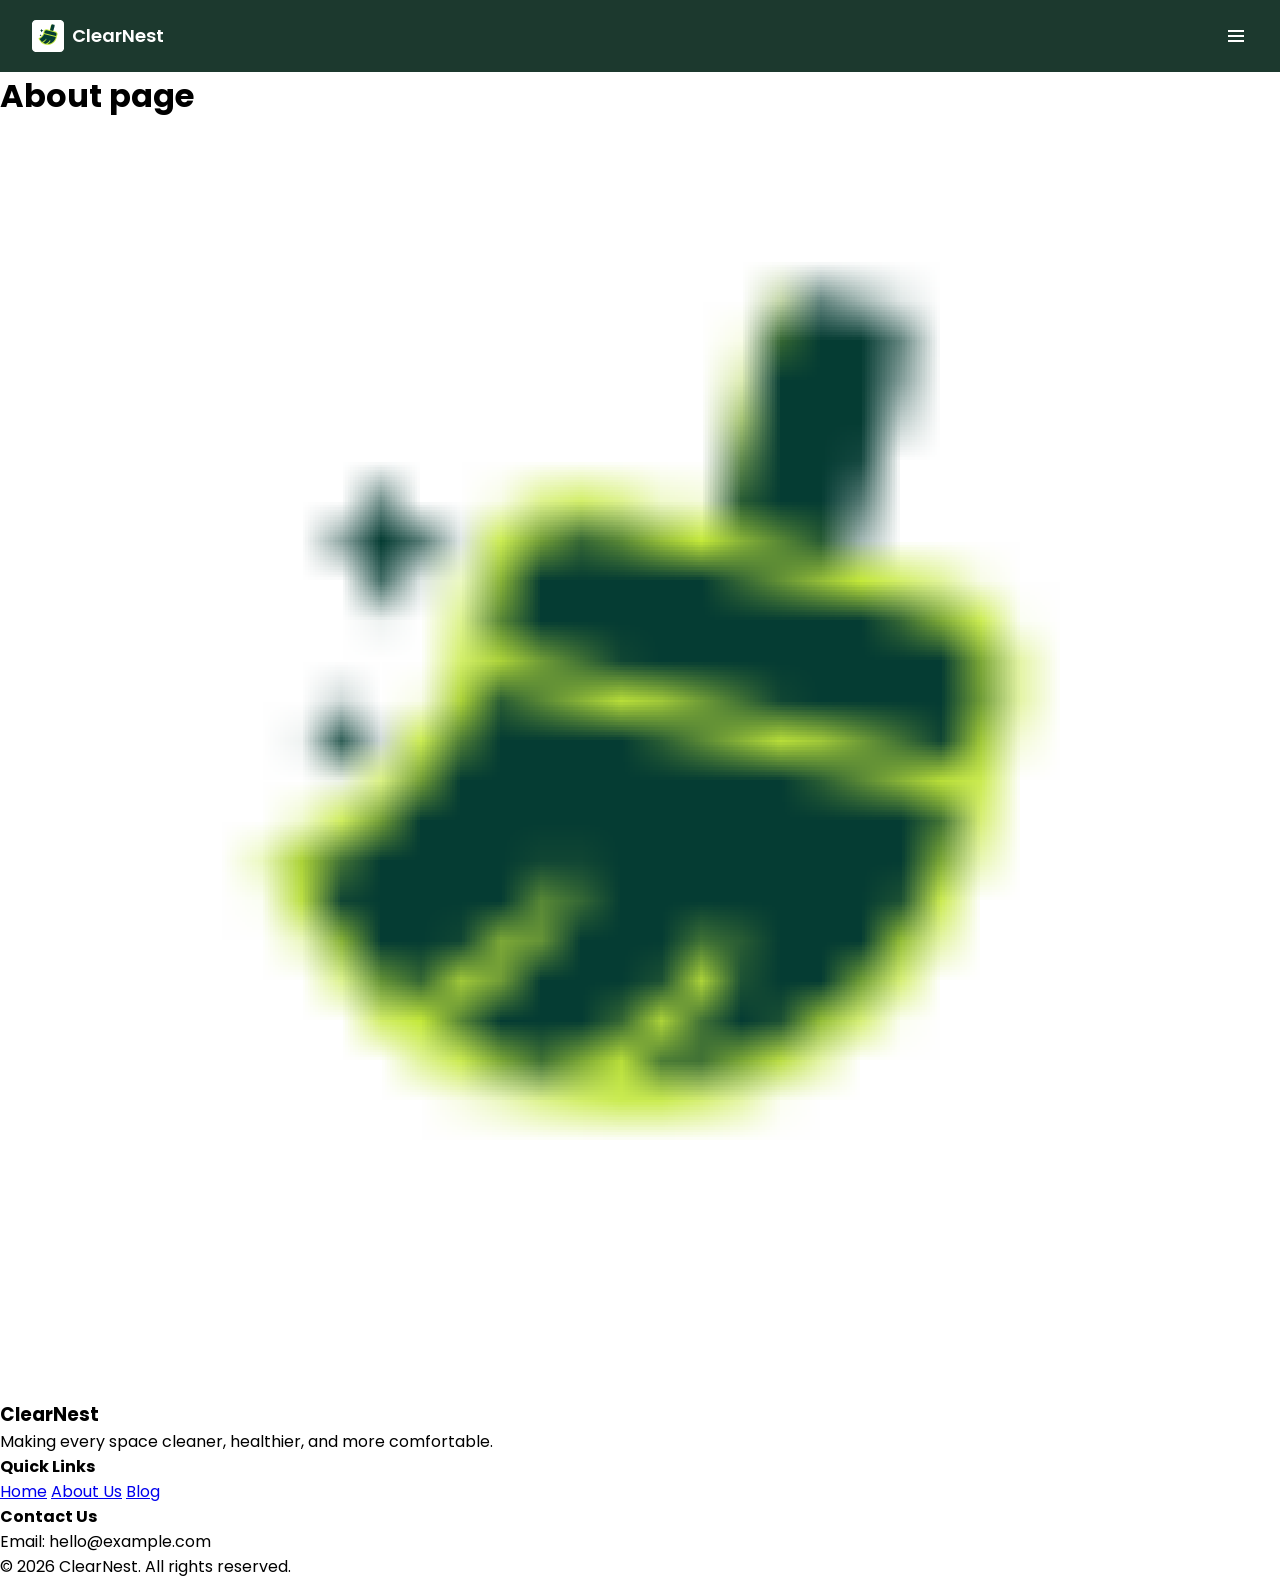
<file: about/index.html>
<!doctype html>
<html lang="en">
  <head>
    <meta charset="UTF-8" />
    <meta name="viewport" content="width=device-width, initial-scale=1.0" />
    <link rel="preconnect" href="https://fonts.googleapis.com" />
    <link rel="preconnect" href="https://fonts.gstatic.com" crossorigin />
    <link
      href="https://fonts.googleapis.com/css2?family=Inter:ital,opsz,wght@0,14..32,100..900;1,14..32,100..900&family=Poppins:ital,wght@0,100;0,200;0,300;0,400;0,500;0,600;0,700;0,800;0,900;1,100;1,200;1,300;1,400;1,500;1,600;1,700;1,800;1,900&display=swap"
      rel="stylesheet"
    />
    <link rel="stylesheet" href="/global.css" />
    <title>About | ClearNest</title>
  </head>
  <body>
    <header id="header-component"></header>
    <main>
      <h1>About page</h1>
    </main>
    <footer id="footer-component"></footer>
    <!-- script -->
    <script src="/scripts/component.js"></script>
  </body>
</html>
</file>
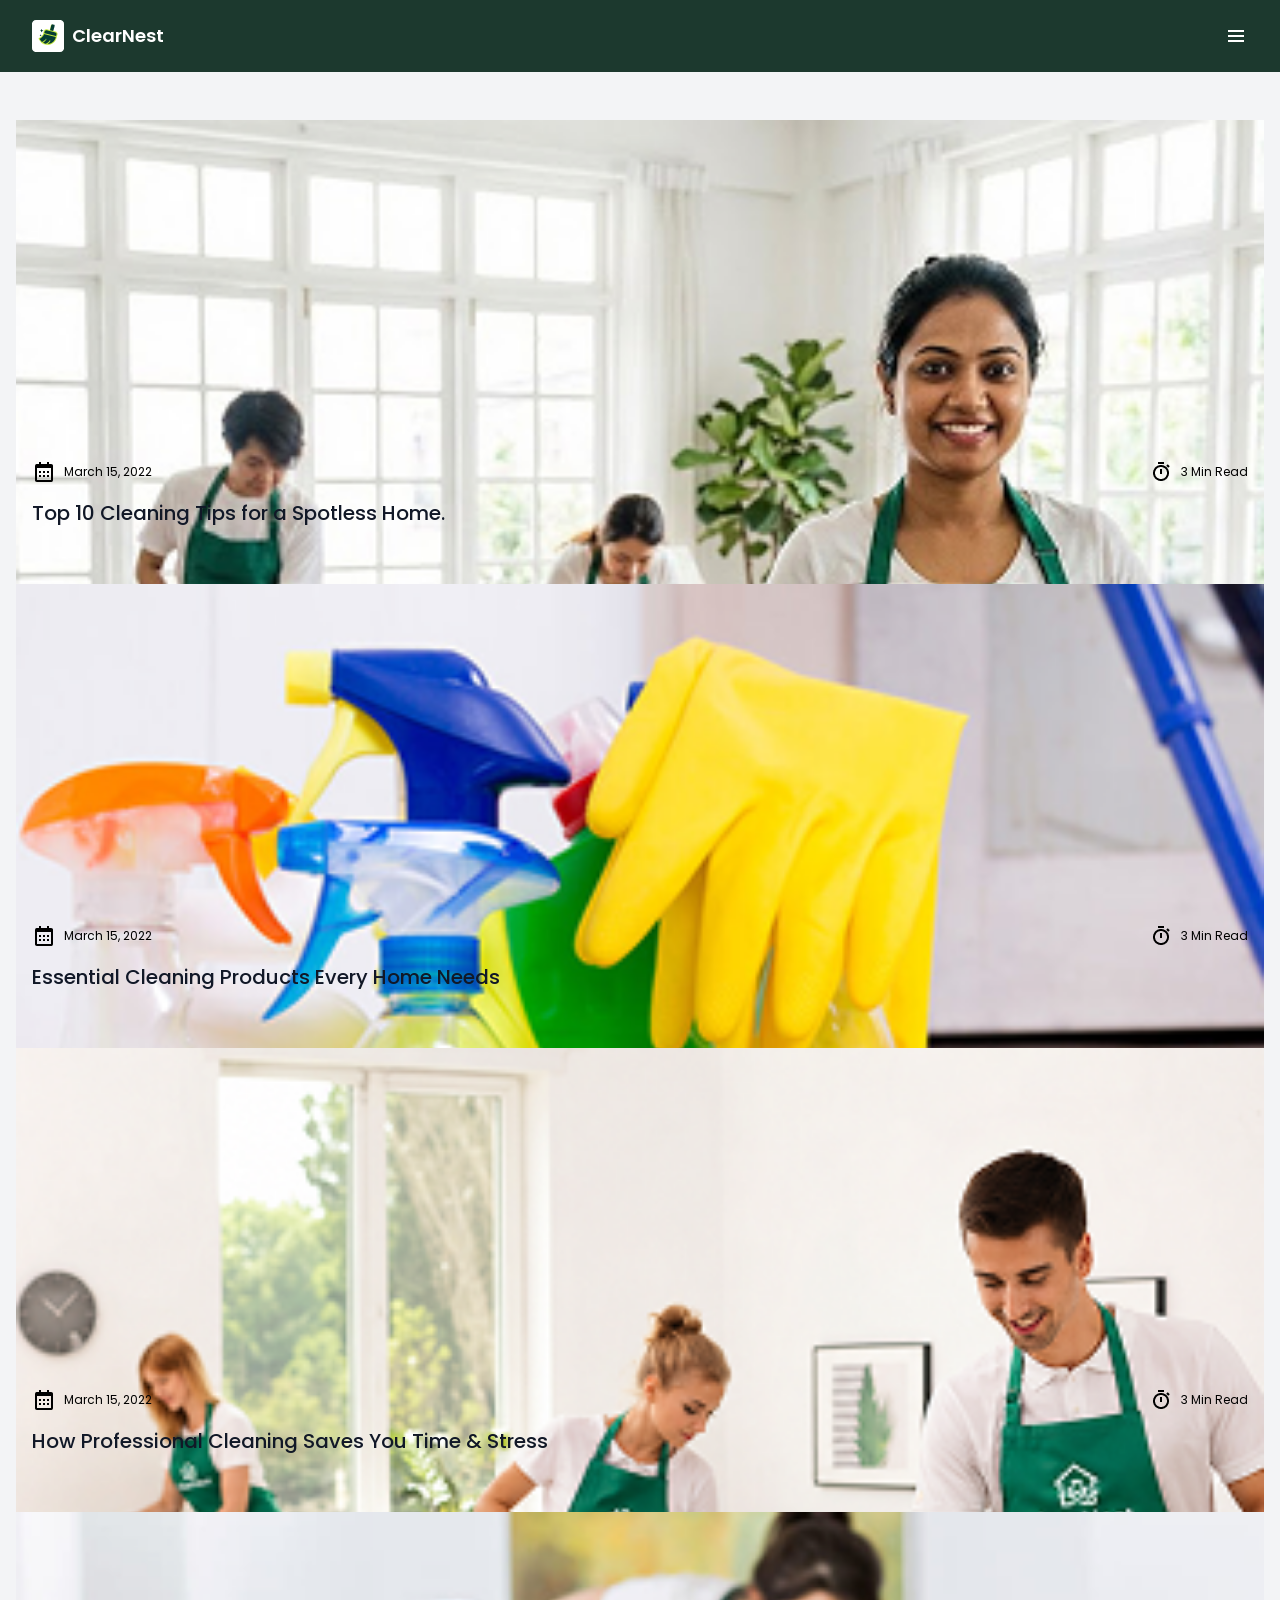
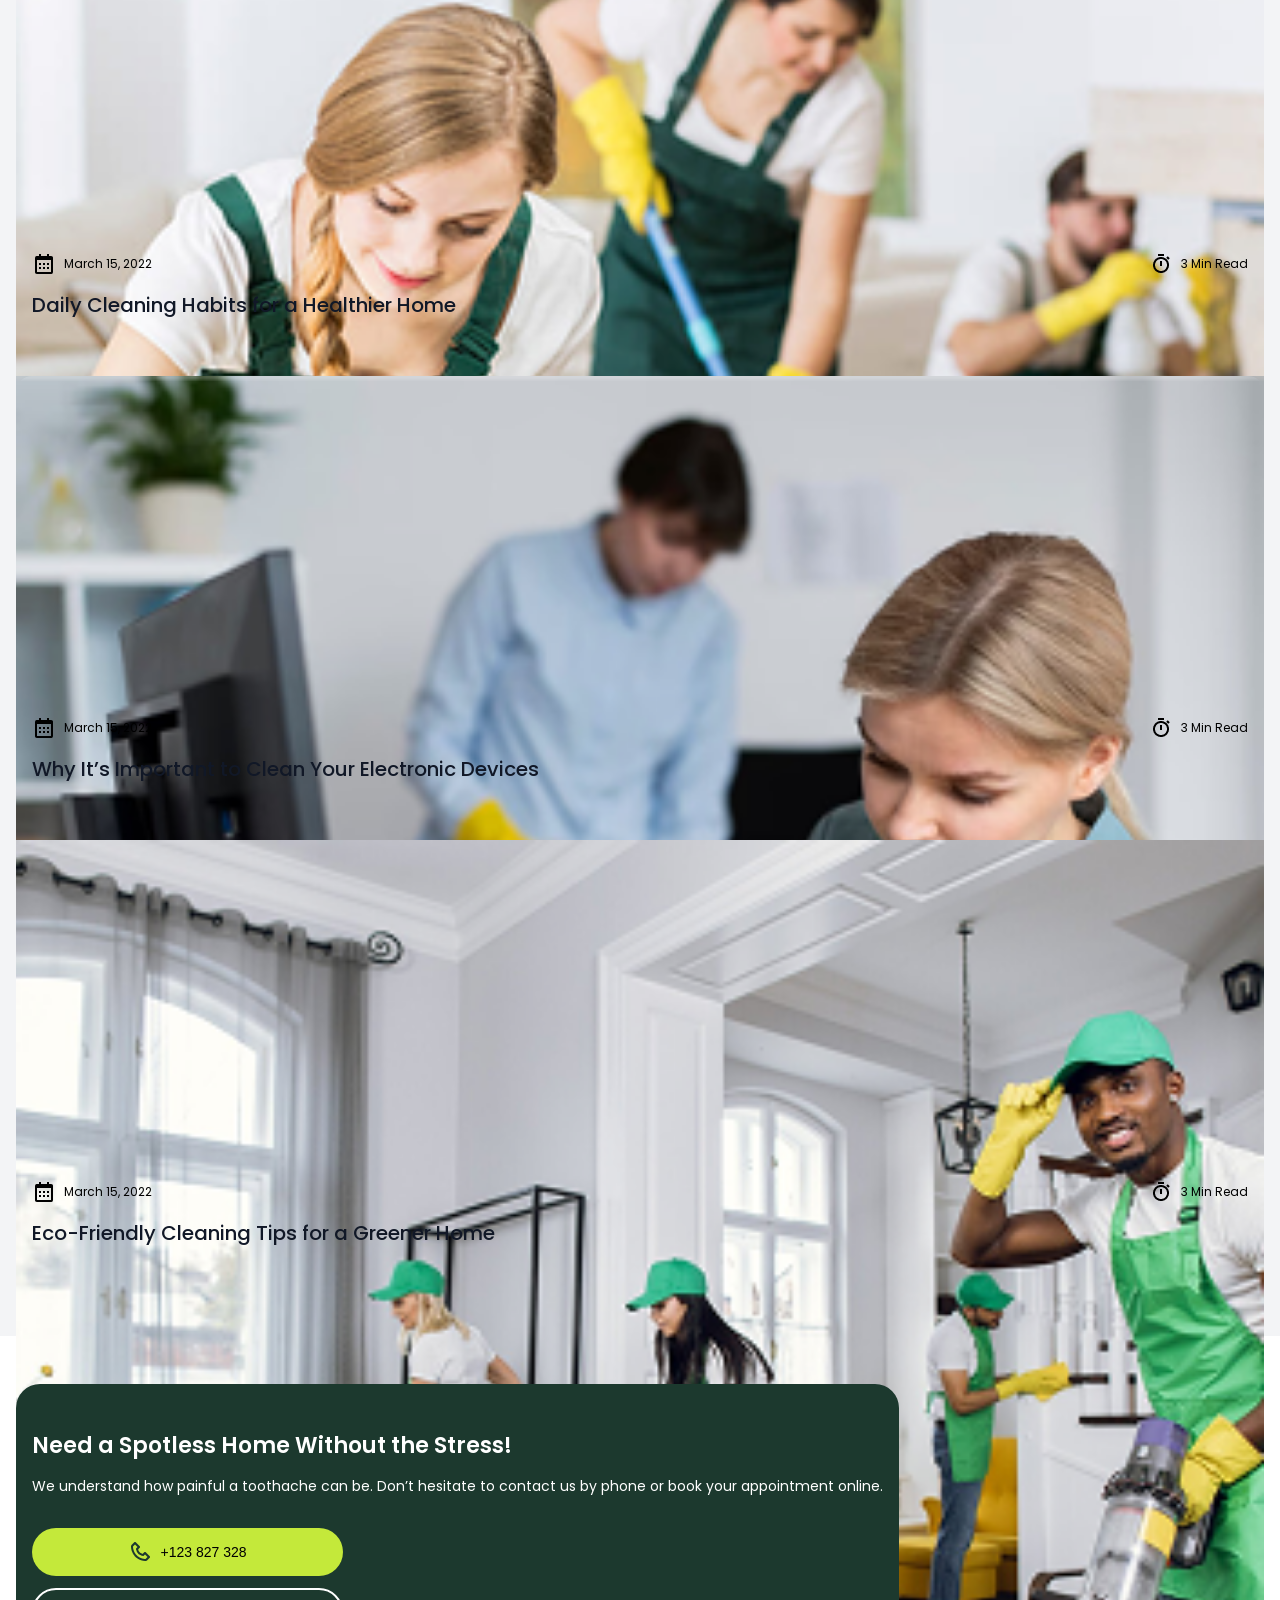
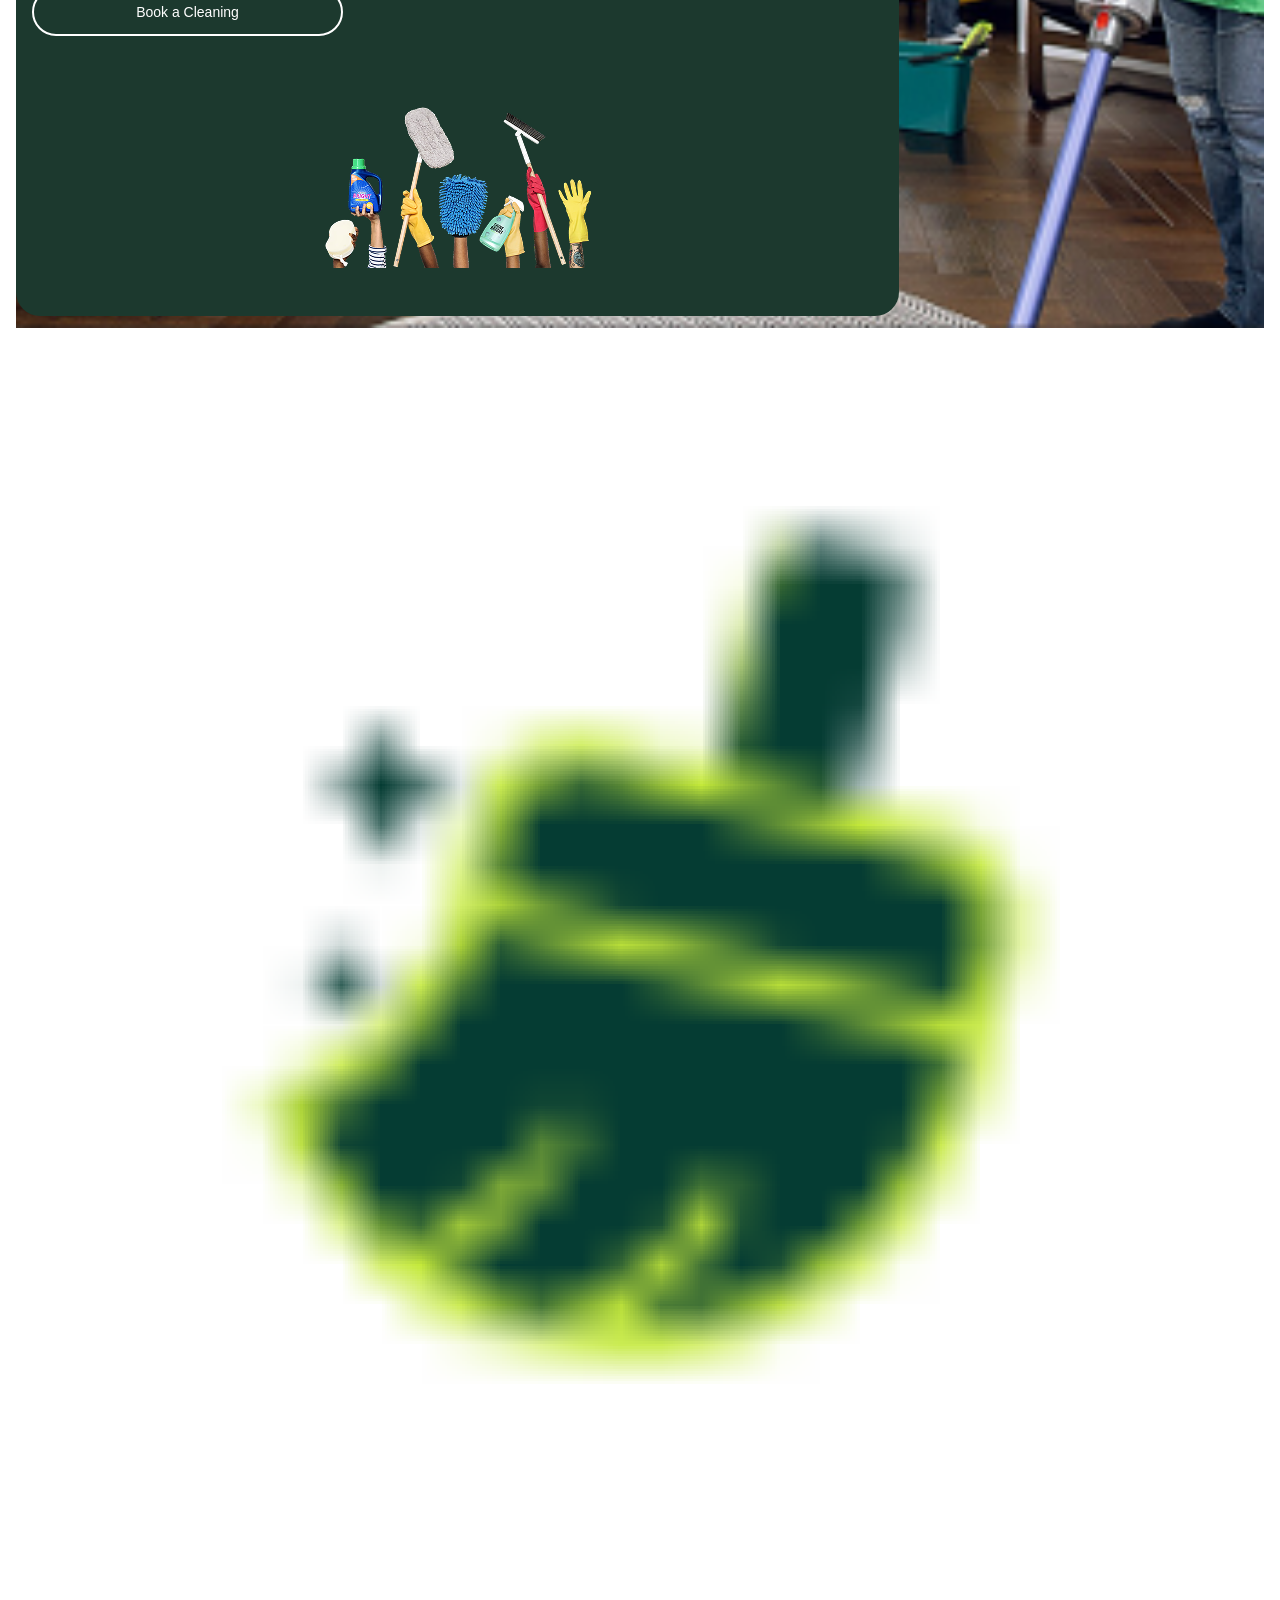
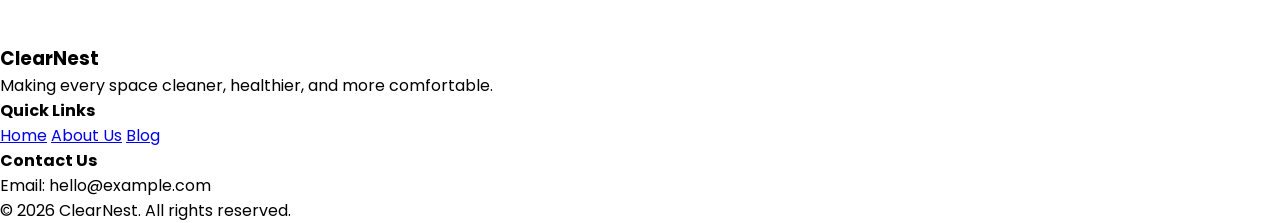
<file: blog/index.html>
<!doctype html>
<html lang="en">
  <head>
    <meta charset="UTF-8" />
    <meta name="viewport" content="width=device-width, initial-scale=1.0" />
    <link rel="preconnect" href="https://fonts.googleapis.com" />
    <link rel="preconnect" href="https://fonts.gstatic.com" crossorigin />
    <link
      href="https://fonts.googleapis.com/css2?family=Inter:ital,opsz,wght@0,14..32,100..900;1,14..32,100..900&family=Poppins:ital,wght@0,100;0,200;0,300;0,400;0,500;0,600;0,700;0,800;0,900;1,100;1,200;1,300;1,400;1,500;1,600;1,700;1,800;1,900&display=swap"
      rel="stylesheet"
    />
    <link rel="stylesheet" href="/global.css" />
    <link rel="stylesheet" href="./style.css" />
    <title>Blog | ClearNest</title>
  </head>
  <body>
    <header id="header-component"></header>
    <main>
      <section id="blog-page">
        <div class="blog-container">
          <div class="blog-post-card one">
            <div class="blog-post-image">
              <img src="/public/images/blog/image.png" alt="" />
            </div>
            <div class="blog-post-body">
              <div class="blog-post-up">
                <div class="post-up left">
                  <div class="post-up-image">
                    <img src="/public/icons/blog/bx-calendar.svg.png" alt="" />
                  </div>
                  <p>March 15, 2022</p>
                </div>
                <div class="post-up right">
                  <div class="post-up-image">
                    <img src="/public/icons/blog/bx-stopwatch.svg.png" />
                  </div>
                  <p>3 Min Read</p>
                </div>
              </div>
              <h5>Top 10 Cleaning Tips for a Spotless Home.</h5>
            </div>
          </div>
          <div class="blog-post-card one">
            <div class="blog-post-image">
              <img src="/public/images/blog/Rectangle 1.png" alt="" />
            </div>
            <div class="blog-post-body">
              <div class="blog-post-up">
                <div class="post-up left">
                  <div class="post-up-image">
                    <img src="/public/icons/blog/bx-calendar.svg.png" alt="" />
                  </div>
                  <p>March 15, 2022</p>
                </div>
                <div class="post-up right">
                  <div class="post-up-image">
                    <img src="/public/icons/blog/bx-stopwatch.svg.png" />
                  </div>
                  <p>3 Min Read</p>
                </div>
              </div>
              <h5>Essential Cleaning Products Every Home Needs</h5>
            </div>
          </div>
          <div class="blog-post-card one">
            <div class="blog-post-image">
              <img src="/public/images/blog/Rectangle 1 (1).png" alt="" />
            </div>
            <div class="blog-post-body">
              <div class="blog-post-up">
                <div class="post-up left">
                  <div class="post-up-image">
                    <img src="/public/icons/blog/bx-calendar.svg.png" alt="" />
                  </div>
                  <p>March 15, 2022</p>
                </div>
                <div class="post-up right">
                  <div class="post-up-image">
                    <img src="/public/icons/blog/bx-stopwatch.svg.png" />
                  </div>
                  <p>3 Min Read</p>
                </div>
              </div>
              <h5>How Professional Cleaning Saves You Time & Stress</h5>
            </div>
          </div>
          <div class="blog-post-card one">
            <div class="blog-post-image">
              <img src="/public/images/blog/Rectangle 1 (2).png" alt="" />
            </div>
            <div class="blog-post-body">
              <div class="blog-post-up">
                <div class="post-up left">
                  <div class="post-up-image">
                    <img src="/public/icons/blog/bx-calendar.svg.png" alt="" />
                  </div>
                  <p>March 15, 2022</p>
                </div>
                <div class="post-up right">
                  <div class="post-up-image">
                    <img src="/public/icons/blog/bx-stopwatch.svg.png" />
                  </div>
                  <p>3 Min Read</p>
                </div>
              </div>
              <h5>Daily Cleaning Habits for a Healthier Home</h5>
            </div>
          </div>
          <div class="blog-post-card one">
            <div class="blog-post-image">
              <img src="/public/images/blog/Rectangle 1 (3).png" alt="" />
            </div>
            <div class="blog-post-body">
              <div class="blog-post-up">
                <div class="post-up left">
                  <div class="post-up-image">
                    <img src="/public/icons/blog/bx-calendar.svg.png" alt="" />
                  </div>
                  <p>March 15, 2022</p>
                </div>
                <div class="post-up right">
                  <div class="post-up-image">
                    <img src="/public/icons/blog/bx-stopwatch.svg.png" />
                  </div>
                  <p>3 Min Read</p>
                </div>
              </div>
              <h5>Why It’s Important to Clean Your Electronic Devices</h5>
            </div>
          </div>
          <div class="blog-post-card one">
            <div class="blog-post-image">
              <img src="/public/images/blog/Rectangle 1 (4).png" alt="" />
            </div>
            <div class="blog-post-body">
              <div class="blog-post-up">
                <div class="post-up left">
                  <div class="post-up-image">
                    <img src="/public/icons/blog/bx-calendar.svg.png" alt="" />
                  </div>
                  <p>March 15, 2022</p>
                </div>
                <div class="post-up right">
                  <div class="post-up-image">
                    <img src="/public/icons/blog/bx-stopwatch.svg.png" />
                  </div>
                  <p>3 Min Read</p>
                </div>
              </div>
              <h5>Eco-Friendly Cleaning Tips for a Greener Home</h5>
            </div>
          </div>
        </div>
      </section>
      <section id="cta-section">
        <div class="hero-section">
          <div class="cta-text-container">
            <div class="text-wrap">
              <h4>Need a Spotless Home Without the Stress!</h4>
              <p>
                We understand how painful a toothache can be. Don’t hesitate to
                contact us by phone or book your appointment online.
              </p>
            </div>
            <div class="group-btn">
              <button class="tel">
                <div class="btn-image">
                  <img src="/public/icons/blog/bx-phone.svg.png" alt="" />
                </div>
                +123 827 328
              </button>
              <button class="booking">Book a Cleaning</button>
            </div>
          </div>
          <img src="/public/images/blog/image 31.png" alt="" />
        </div>
      </section>
    </main>
    <footer id="footer-component"></footer>
    <!-- script -->
    <script src="/scripts/component.js"></script>
  </body>
</html>
</file>
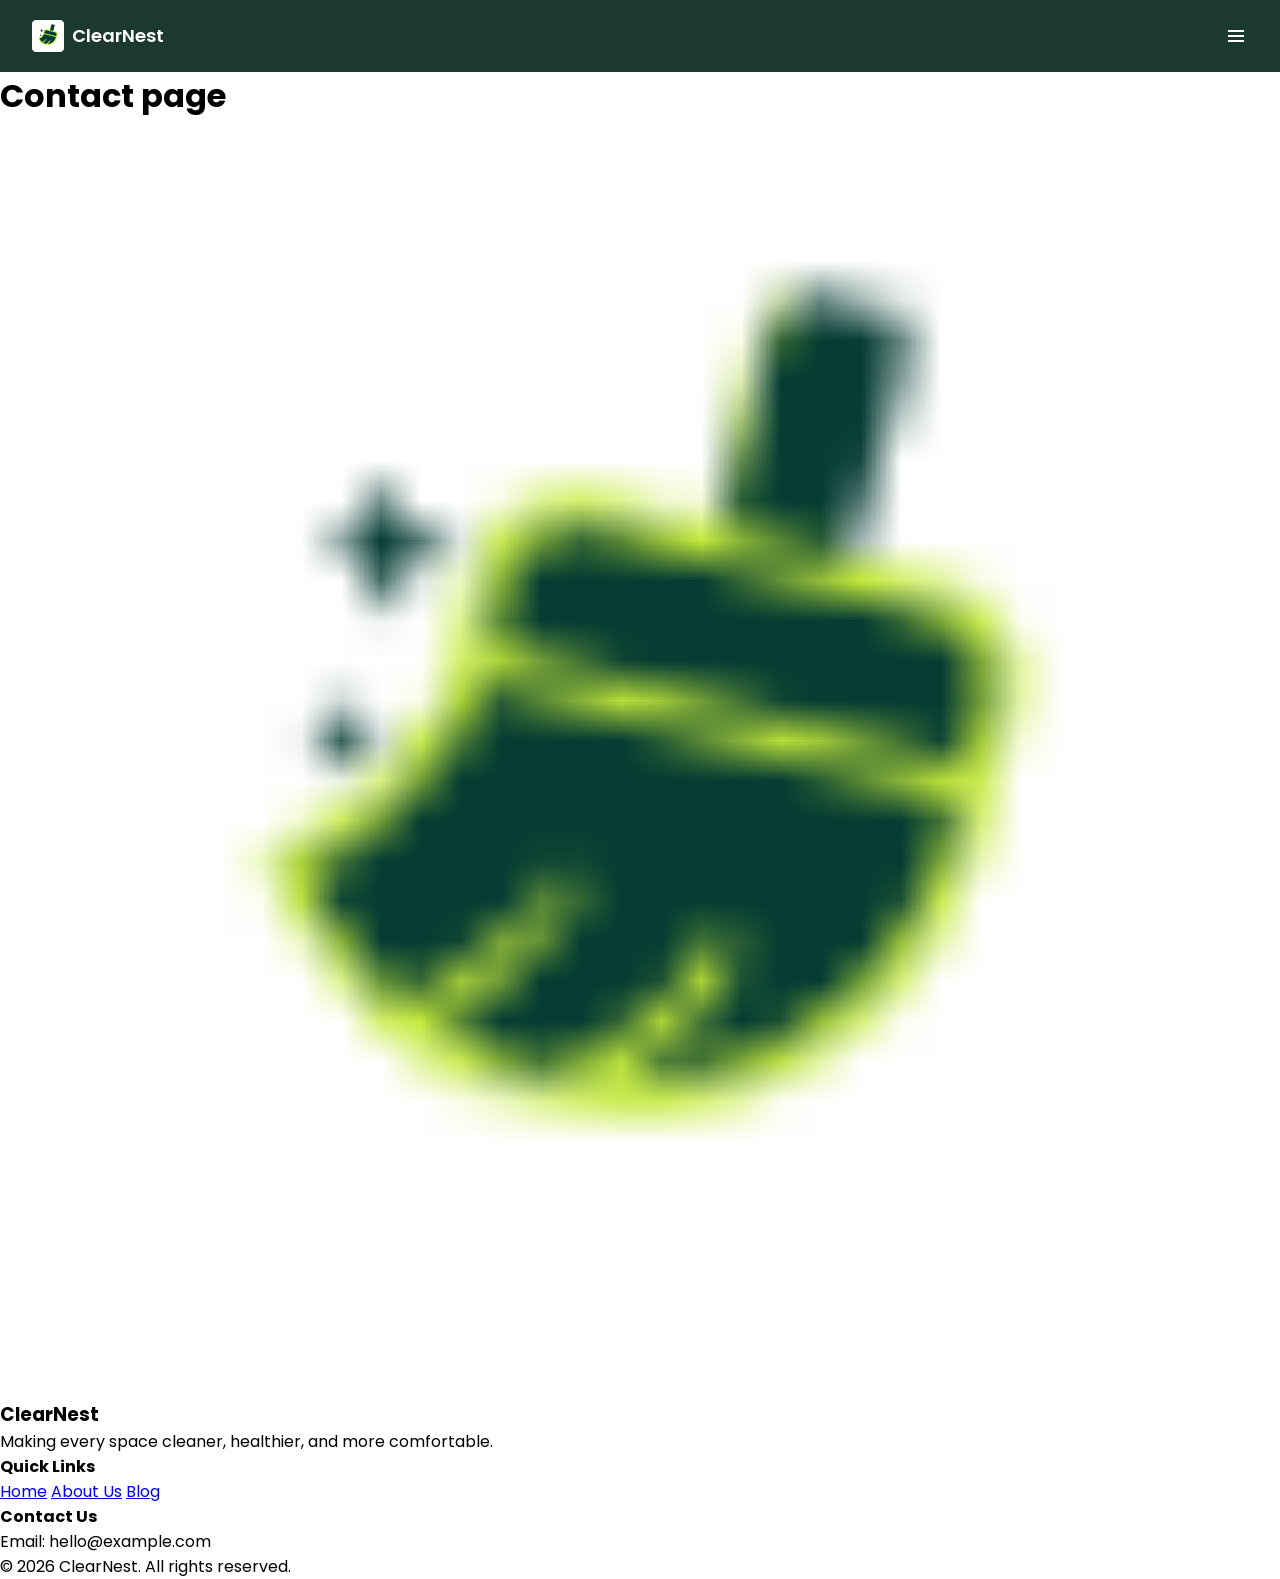
<file: contact/index.html>
<!doctype html>
<html lang="en">
  <head>
    <meta charset="UTF-8" />
    <meta name="viewport" content="width=device-width, initial-scale=1.0" />
    <link rel="preconnect" href="https://fonts.googleapis.com" />
    <link rel="preconnect" href="https://fonts.gstatic.com" crossorigin />
    <link
      href="https://fonts.googleapis.com/css2?family=Inter:ital,opsz,wght@0,14..32,100..900;1,14..32,100..900&family=Poppins:ital,wght@0,100;0,200;0,300;0,400;0,500;0,600;0,700;0,800;0,900;1,100;1,200;1,300;1,400;1,500;1,600;1,700;1,800;1,900&display=swap"
      rel="stylesheet"
    />
    <link rel="stylesheet" href="/global.css" />
    <title>Contact Us | ClearNest</title>
  </head>
  <body>
    <header id="header-component"></header>
    <main>
      <h1>Contact page</h1>
    </main>
    <footer id="footer-component"></footer>
    <!-- script -->
    <script src="/scripts/component.js"></script>
  </body>
</html>
</file>
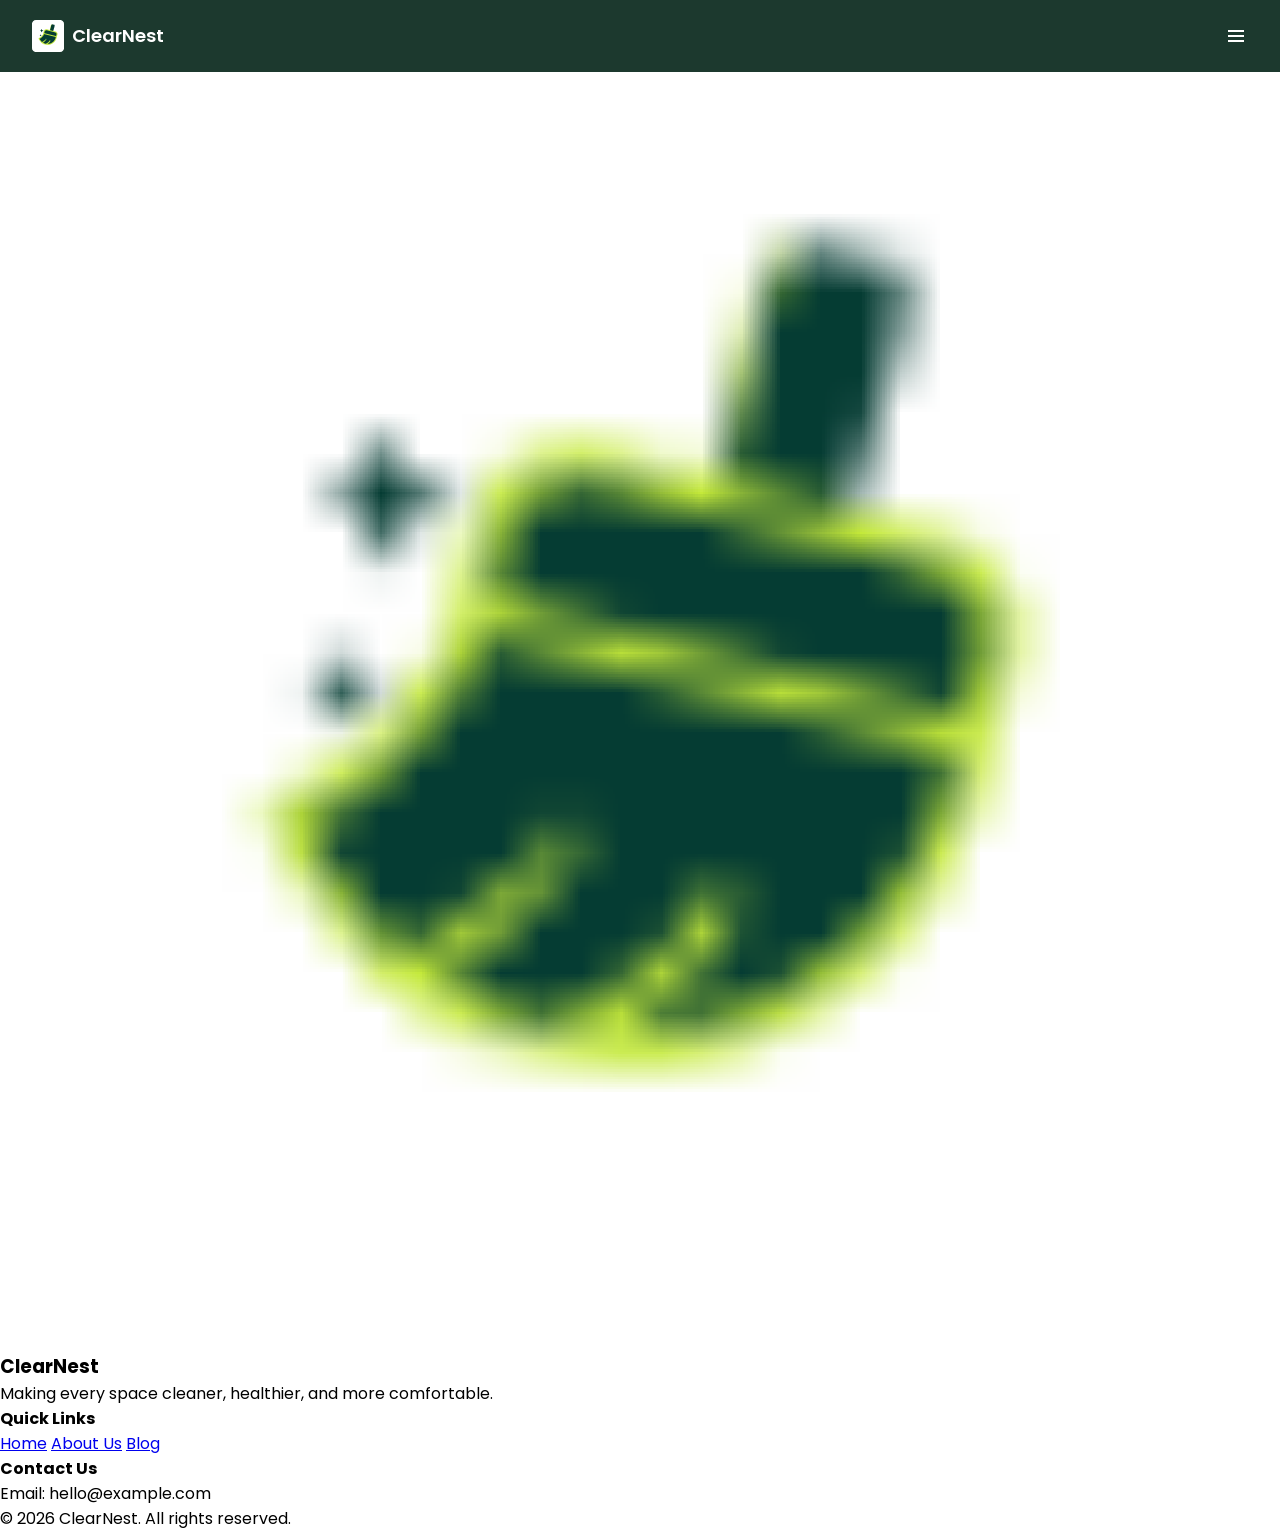
<file: blog/single/index.html>
<!doctype html>
<html lang="en">
  <head>
    <meta charset="UTF-8" />
    <meta name="viewport" content="width=device-width, initial-scale=1.0" />
    <link rel="preconnect" href="https://fonts.googleapis.com" />
    <link rel="preconnect" href="https://fonts.gstatic.com" crossorigin />
    <link
      href="https://fonts.googleapis.com/css2?family=Inter:ital,opsz,wght@0,14..32,100..900;1,14..32,100..900&family=Poppins:ital,wght@0,100;0,200;0,300;0,400;0,500;0,600;0,700;0,800;0,900;1,100;1,200;1,300;1,400;1,500;1,600;1,700;1,800;1,900&display=swap"
      rel="stylesheet"
    />
    <link rel="stylesheet" href="/global.css" />
    <title>blog | ClearNest</title>
  </head>
  <body>
    <header id="header-component"></header>
    <main></main>
    <footer id="footer-component"></footer>
    <script src="/scripts/component.js"></script>
  </body>
</html>
</file>
<file: global.css>
* {
  margin: 0;
  padding: 0;
  box-sizing: border-box;
}

:root {
  --color-primary: #1c392e;
  --color-neutral-white: #ffffff;
  --color-secondary: #f8d357;
  --color-active: #c4e93a;
  --color-inactive: #eaf4e7;
  --color-headline-text: #111827;
  --color-body-text: #374151;
  --color-message-inactive: #dc2626;
  --color-message-active: #29b759;

  --font-poppins: "poppins";
  --font-inter: "inter";
  --font-size-h1: 32px;
  --font-size-h2: 28px;
  --font-size-h3: 22px;
  --font-size-h4: 20px;
  --font-size-h5: 18px;
  --font-size-h6: 16px;
  --font-weight-semibold: 600;
  --font-weight-medium: 500;
  --font-weight-regular: 400;
  --font-text-primary: 16px;
  --font-text-secondary: 18px;
  --font-text-caption: 12px;

  --line-height-md: 42px;
  --line-height-body-18-regular: 30px;
  --line-height-body-18-semibold: 28px;
  --line-height-body-16-regular: 24px;
  --line-height-body-14-regular: 20px;
  --line-height-body-12-regular: 18px;
  --line-height-body-16-medium: 24px;
}

body {
  font-family: var(--font-poppins);
}

img {
  width: 100%;
  height: auto;
  display: block;
  object-fit: cover;
}

.heading-h1 {
  font-weight: medium;
  font-size: 60px;
  line-height: 72px;
  letter-spacing: -2px;
}

.body-18-semibold {
  font-weight: var(--font-weight-semibold);
  font-size: 18px;
  line-height: 26px;
  color: var(--color-neutral-white);
}

header {
  padding: 20px 32px;
  background-color: var(--color-primary);
}

.header-container {
  display: flex;
  justify-content: space-between;
  align-items: center;
}

.header-container .logo {
  display: flex;
  gap: 8px;
  align-items: center;
}
</file>
<file: blog/style.css>
img {
  width: 100%;
  height: auto;
  display: block;
  object-fit: cover;
}

#blog-page {
  display: flex;
  flex-direction: column;
  padding: 48px 16px;
  background-color: #f3f4f6;
}

.blog-container {
  display: grid;
  grid-template-columns: repeat(1, 1fr);
  gap: 16px;
}

.blog-post-card {
  display: flex;
  flex-direction: column;
  border-radius: 16px;
  gap: 12px;
  background-color: #fff;
}

.blog-post-image {
  /* width: 344px; */
  height: 300px;
}

.blog-post-body {
  height: 124px;
  display: flex;
  flex-direction: column;
  padding: 16px;
  gap: 16px;
  margin-top: 12px;
}

.post-up-image {
  width: 24px;
  height: 24px;
}

.post-up {
  display: flex;
  gap: 8px;
  align-items: center;
}

.post-up p {
  font-weight: var(--font-weight-regular);
  font-size: 12px;
  line-height: var(--line-height-body-12-regular);
  color: #000;
}

.blog-post-up {
  display: flex;
  align-items: center;
  justify-content: space-between;
}

.blog-post-body h5 {
  font-size: var(--font-size-h4);
  line-height: 26px;
  font-weight: var(--font-weight-medium);
  color: var(--color-headline-text);
}

#cta-section {
  display: flex;
  /* flex-direction: column; */
  height: 628px;
  padding: 48px 16px;
}

.hero-section {
  display: flex;
  flex-direction: column;
  height: 532px;
  border-radius: 24px;
  padding: 48px 16px;
  background-color: var(--color-primary);
  gap: 42px;
  overflow: hidden;
}

.cta-text-container {
  display: flex;
  flex-direction: column;
  height: 260px;
  gap: 32px;
}

.text-wrap {
  display: flex;
  flex-direction: column;
  gap: 16px;
}

.cta-text-container h4 {
  font-weight: var(--font-weight-semibold);
  font-size: var(--font-size-h3);
  line-height: var(--line-height-body-18-semibold);
  color: #fff;
}

.cta-text-container p {
  font-weight: var(--font-weight-regular);
  font-size: 14px;
  line-height: var(--line-height-body-14-regular);
  color: #fff;
}

.group-btn {
  display: flex;
  flex-direction: column;
  gap: 12px;
}

.tel {
  width: 311px;
  display: flex;
  justify-content: center;
  align-items: center;
  background-color: var(--color-active);
  border: none;
  padding: 12px 24px;
  gap: 8px;
  border-radius: 50px;
  font-size: 14px;
  line-height: var(--line-height-body-14-regular);
}

.btn-image {
  width: 24px;
  height: 24px;
}

.booking {
  width: 311px;
  display: flex;
  justify-content: center;
  align-items: center;
  border: 2px solid #fff;
  padding: 12px 24px;
  gap: 8px;
  border-radius: 50px;
  background-color: transparent;
  font-size: 14px;
  line-height: var(--line-height-body-14-regular);
  color: #fff;
}

.hero-section > img {
  width: 273px;
  height: 182px;
  align-self: center;
}
</file>
